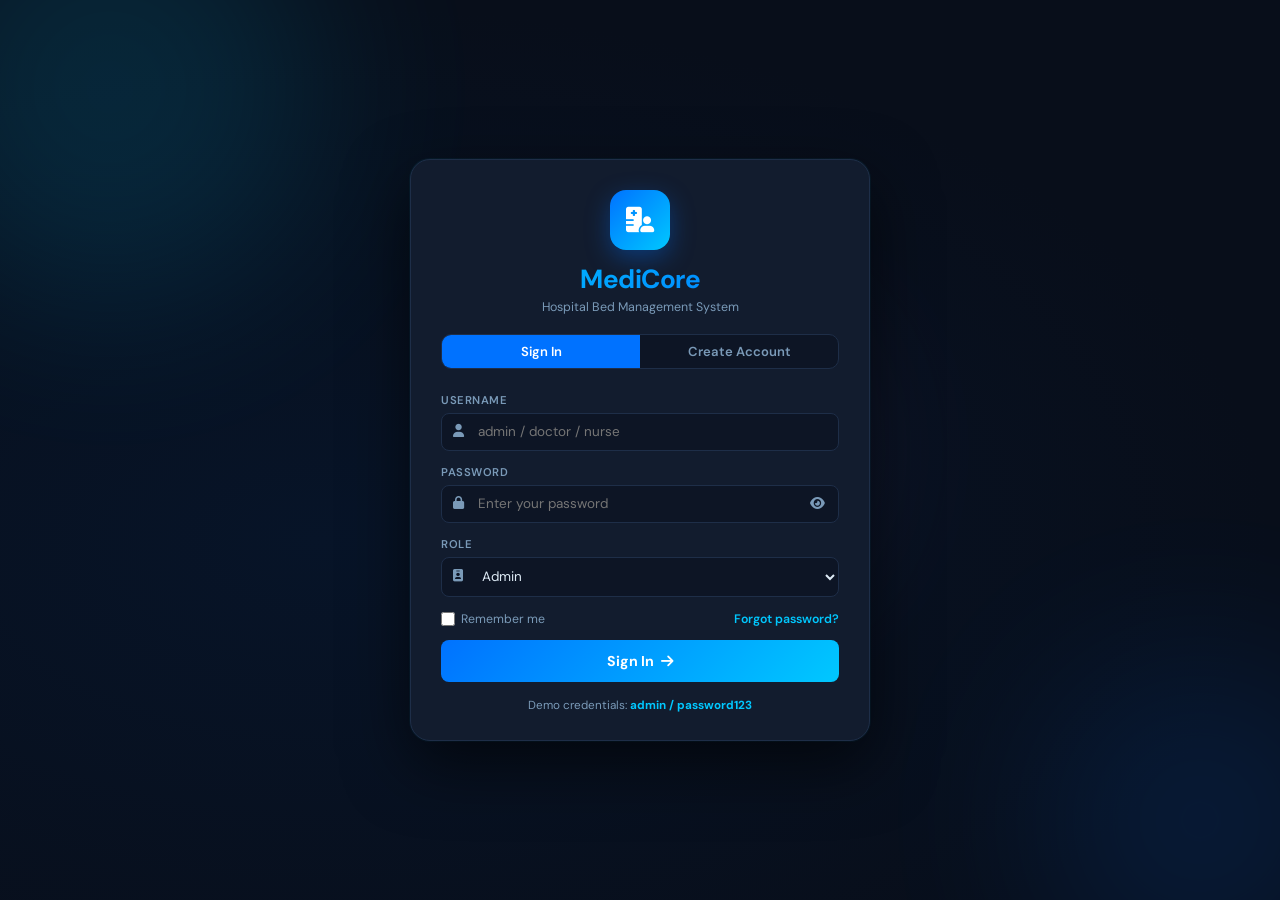
<file: index.html>
<!DOCTYPE html>
<html lang="en">
<head>
  <meta charset="UTF-8"/>
  <meta name="viewport" content="width=device-width, initial-scale=1.0"/>
  <title>MediCore – Hospital Bed Management</title>
  <link rel="stylesheet" href="./style.css"/>
  <link href="https://fonts.googleapis.com/css2?family=DM+Sans:wght@300;400;500;600;700&family=Space+Mono:wght@400;700&display=swap" rel="stylesheet"/>
  <link rel="stylesheet" href="https://cdnjs.cloudflare.com/ajax/libs/font-awesome/6.5.0/css/all.min.css"/>
</head>
<body>

<!-- ============================================================
     AUTH PAGE  (Login / Register / Forgot Password)
     ============================================================ -->
<div id="authPage" class="auth-page">
  <div class="auth-bg">
    <div class="orb orb1"></div>
    <div class="orb orb2"></div>
    <div class="orb orb3"></div>
  </div>

  <div class="auth-card">

    <!-- Brand header (always visible) -->
    <div class="brand">
      <div class="brand-icon" id="brandIcon"><i class="fas fa-hospital-user"></i></div>
      <h1 id="brandTitle">MediCore</h1>
      <p id="brandSub">Hospital Bed Management System</p>
    </div>

    <!-- Tab pills -->
    <div class="auth-tabs" id="authTabs">
      <button class="auth-tab active" id="tabLogin" onclick="showView('login')">Sign In</button>
      <button class="auth-tab" id="tabRegister" onclick="showView('register')">Create Account</button>
    </div>

    <!-- ── VIEW: LOGIN ── -->
    <div id="viewLogin" class="auth-view">
      <form id="loginForm" onsubmit="doLogin(event)">
        <div class="field">
          <label>Username</label>
          <div class="input-wrap">
            <i class="fas fa-user"></i>
            <input type="text" id="lUser" placeholder="admin / doctor / nurse" autocomplete="off"/>
          </div>
        </div>
        <div class="field">
          <label>Password</label>
          <div class="input-wrap">
            <i class="fas fa-lock"></i>
            <input type="password" id="lPass" placeholder="Enter your password"/>
            <button type="button" class="eye-btn" onclick="toggleEye('lPass',this)"><i class="fas fa-eye"></i></button>
          </div>
        </div>
        <div class="field">
          <label>Role</label>
          <div class="input-wrap">
            <i class="fas fa-id-badge"></i>
            <select id="lRole">
              <option value="admin">Admin</option>
              <option value="doctor">Doctor</option>
              <option value="nurse">Nurse</option>
            </select>
          </div>
        </div>
        <div class="row-between">
          <label class="check-label"><input type="checkbox" id="remember"/> Remember me</label>
          <button type="button" class="text-link" onclick="showView('forgot')">Forgot password?</button>
        </div>
        <div id="loginMsg" class="msg hidden"></div>
        <button type="submit" class="btn-auth">Sign In <i class="fas fa-arrow-right"></i></button>
      </form>
      <p class="hint">Demo credentials: <strong>admin / password123</strong></p>
    </div>

    <!-- ── VIEW: REGISTER ── -->
    <div id="viewRegister" class="auth-view hidden">
      <form id="registerForm" onsubmit="doRegister(event)">
        <div class="field-row">
          <div class="field">
            <label>Full Name</label>
            <div class="input-wrap">
              <i class="fas fa-id-card"></i>
              <input type="text" id="rName" placeholder="Your full name"/>
            </div>
          </div>
          <div class="field">
            <label>Email</label>
            <div class="input-wrap">
              <i class="fas fa-envelope"></i>
              <input type="email" id="rEmail" placeholder="your@email.com"/>
            </div>
          </div>
        </div>
        <div class="field-row">
          <div class="field">
            <label>Username</label>
            <div class="input-wrap">
              <i class="fas fa-user"></i>
              <input type="text" id="rUser" placeholder="Choose username" autocomplete="off"/>
            </div>
          </div>
          <div class="field">
            <label>Role</label>
            <div class="input-wrap">
              <i class="fas fa-id-badge"></i>
              <select id="rRole">
                <option value="doctor">Doctor</option>
                <option value="nurse">Nurse</option>
                <option value="admin">Admin</option>
              </select>
            </div>
          </div>
        </div>
        <div class="field">
          <label>Department</label>
          <div class="input-wrap">
            <i class="fas fa-hospital"></i>
            <input type="text" id="rDept" placeholder="e.g. ICU, General, Pediatric"/>
          </div>
        </div>
        <div class="field">
          <label>Password</label>
          <div class="input-wrap">
            <i class="fas fa-lock"></i>
            <input type="password" id="rPass" placeholder="Min 8 characters" oninput="strengthCheck(this.value)"/>
            <button type="button" class="eye-btn" onclick="toggleEye('rPass',this)"><i class="fas fa-eye"></i></button>
          </div>
          <div class="strength-row">
            <div class="strength-track"><div id="strengthBar"></div></div>
            <span id="strengthTxt">—</span>
          </div>
        </div>
        <div class="field">
          <label>Confirm Password</label>
          <div class="input-wrap">
            <i class="fas fa-lock"></i>
            <input type="password" id="rConfirm" placeholder="Re-enter password"/>
            <button type="button" class="eye-btn" onclick="toggleEye('rConfirm',this)"><i class="fas fa-eye"></i></button>
          </div>
        </div>
        <div id="registerMsg" class="msg hidden"></div>
        <button type="submit" class="btn-auth btn-purple">Create Account <i class="fas fa-user-plus"></i></button>
      </form>
    </div>

    <!-- ── VIEW: FORGOT PASSWORD ── -->
    <div id="viewForgot" class="auth-view hidden">

      <!-- Step 1 -->
      <div id="fStep1">
        <form id="forgotForm" onsubmit="doForgot(event)">
          <p class="step-info"><i class="fas fa-info-circle"></i> Enter your registered email. We'll show you a reset code (demo).</p>
          <div class="field">
            <label>Email Address</label>
            <div class="input-wrap">
              <i class="fas fa-envelope"></i>
              <input type="email" id="fEmail" placeholder="your@email.com"/>
            </div>
          </div>
          <div class="field">
            <label>Role</label>
            <div class="input-wrap">
              <i class="fas fa-id-badge"></i>
              <select id="fRole">
                <option value="admin">Admin</option>
                <option value="doctor">Doctor</option>
                <option value="nurse">Nurse</option>
              </select>
            </div>
          </div>
          <div id="forgotMsg" class="msg hidden"></div>
          <button type="submit" class="btn-auth btn-sky">Send Reset Code <i class="fas fa-paper-plane"></i></button>
        </form>
      </div>

      <!-- Step 2 (hidden until code is sent) -->
      <div id="fStep2" class="hidden">
        <div class="otp-notice" id="otpNotice"></div>
        <form id="resetForm" onsubmit="doReset(event)">
          <div class="field">
            <label>Enter 6-Digit OTP</label>
            <div class="otp-row" id="otpRow">
              <input class="otp-box" maxlength="1" inputmode="numeric"/>
              <input class="otp-box" maxlength="1" inputmode="numeric"/>
              <input class="otp-box" maxlength="1" inputmode="numeric"/>
              <input class="otp-box" maxlength="1" inputmode="numeric"/>
              <input class="otp-box" maxlength="1" inputmode="numeric"/>
              <input class="otp-box" maxlength="1" inputmode="numeric"/>
            </div>
          </div>
          <div class="field">
            <label>New Password</label>
            <div class="input-wrap">
              <i class="fas fa-lock"></i>
              <input type="password" id="nPass" placeholder="Min 8 characters"/>
              <button type="button" class="eye-btn" onclick="toggleEye('nPass',this)"><i class="fas fa-eye"></i></button>
            </div>
          </div>
          <div class="field">
            <label>Confirm New Password</label>
            <div class="input-wrap">
              <i class="fas fa-lock"></i>
              <input type="password" id="nConfirm" placeholder="Re-enter password"/>
              <button type="button" class="eye-btn" onclick="toggleEye('nConfirm',this)"><i class="fas fa-eye"></i></button>
            </div>
          </div>
          <div id="resetMsg" class="msg hidden"></div>
          <button type="submit" class="btn-auth btn-sky">Reset Password <i class="fas fa-check"></i></button>
        </form>
      </div>

      <button class="back-link" onclick="showView('login')"><i class="fas fa-arrow-left"></i> Back to Sign In</button>
    </div>

  </div><!-- end auth-card -->
</div><!-- end authPage -->


<!-- ============================================================
     DASHBOARD
     ============================================================ -->
<div id="dashboard" class="dashboard hidden">

  <!-- SIDEBAR -->
  <aside id="sidebar" class="sidebar">
    <div class="sb-brand">
      <div class="sb-logo"><i class="fas fa-hospital-user"></i></div>
      <span>MediCore</span>
    </div>
    <nav class="sb-nav">
      <a class="nav-item active" data-mod="bedMap"      href="#"><i class="fas fa-bed"></i><span>Bed Map</span></a>
      <a class="nav-item"        data-mod="wardFilter"  href="#"><i class="fas fa-layer-group"></i><span>Ward Filter</span></a>
      <a class="nav-item"        data-mod="admitDis"    href="#"><i class="fas fa-file-medical"></i><span>Admit / Discharge</span></a>
      <a class="nav-item"        data-mod="transfer"    href="#"><i class="fas fa-exchange-alt"></i><span>Transfer Flow</span></a>
      <a class="nav-item"        data-mod="maintenance" href="#"><i class="fas fa-tools"></i><span>Maintenance</span></a>
      <a class="nav-item"        data-mod="capacity"    href="#"><i class="fas fa-chart-bar"></i><span>Capacity Chart</span></a>
      <a class="nav-item"        data-mod="alerts"      href="#"><i class="fas fa-bell"></i><span>Alerts</span><span id="alertBadge" class="badge">3</span></a>
      <a class="nav-item"        data-mod="history"     href="#"><i class="fas fa-history"></i><span>History</span></a>
      <a class="nav-item"        data-mod="export"      href="#"><i class="fas fa-download"></i><span>Export</span></a>
      <a class="nav-item"        data-mod="admin"       href="#"><i class="fas fa-cogs"></i><span>Admin Panel</span></a>
    </nav>
    <div class="sb-footer">
      <div class="sb-user">
        <div class="sb-avatar" id="sbAvatar">A</div>
        <div>
          <p id="sbName">Admin User</p>
          <small id="sbRole">Administrator</small>
        </div>
      </div>
      <button class="logout-btn" onclick="doLogout()"><i class="fas fa-sign-out-alt"></i></button>
    </div>
  </aside>

  <!-- MAIN -->
  <main class="main">
    <!-- Topbar -->
    <header class="topbar">
      <div class="tb-left">
        <button class="ham-btn" onclick="toggleSidebar()"><i class="fas fa-bars"></i></button>
        <span class="tb-title" id="tbTitle">Bed Map</span>
      </div>
      <div class="tb-right">
        <div class="live-pill"><span class="dot-pulse"></span>LIVE</div>
        <div class="clock" id="clock"></div>
        <div class="bell-wrap" onclick="openMod('alerts')">
          <i class="fas fa-bell"></i><span class="bell-dot"></span>
        </div>
      </div>
    </header>

    <!-- Stat Strip -->
    <section class="stats">
      <div class="stat-card c-blue">
        <div class="sc-icon"><i class="fas fa-bed"></i></div>
        <div><div class="sc-val" id="sTot">120</div><div class="sc-lbl">Total Beds</div></div>
      </div>
      <div class="stat-card c-green">
        <div class="sc-icon"><i class="fas fa-check-circle"></i></div>
        <div><div class="sc-val" id="sAvail">38</div><div class="sc-lbl">Available</div></div>
      </div>
      <div class="stat-card c-orange">
        <div class="sc-icon"><i class="fas fa-user-injured"></i></div>
        <div><div class="sc-val" id="sOcc">72</div><div class="sc-lbl">Occupied</div></div>
      </div>
      <div class="stat-card c-red">
        <div class="sc-icon"><i class="fas fa-wrench"></i></div>
        <div><div class="sc-val" id="sMaint">10</div><div class="sc-lbl">Maintenance</div></div>
      </div>
      <div class="stat-card c-purple">
        <div class="sc-icon"><i class="fas fa-percent"></i></div>
        <div><div class="sc-val" id="sRate">60%</div><div class="sc-lbl">Occupancy</div></div>
      </div>
    </section>

    <!-- Module Container -->
    <div class="mod-area">

      <!-- MODULE 1: BED MAP -->
      <section id="mod-bedMap" class="mod active">
        <div class="mod-head">
          <h2><i class="fas fa-bed"></i> Bed Map</h2>
          <select id="bmWard" onchange="renderBedMap()">
            <option value="all">All Wards</option>
            <option>ICU</option><option>General</option>
            <option>Pediatric</option><option>Maternity</option><option>Emergency</option>
          </select>
        </div>
        <div class="bed-legend">
          <span class="ld avail"></span>Available
          <span class="ld occ"></span>Occupied
          <span class="ld maint"></span>Maintenance
          <span class="ld reserved"></span>Reserved
        </div>
        <div id="bedGrid" class="bed-grid"></div>
        <div id="bedTip" class="bed-tip hidden"></div>
      </section>

      <!-- MODULE 2: WARD FILTER -->
      <section id="mod-wardFilter" class="mod hidden">
        <div class="mod-head"><h2><i class="fas fa-layer-group"></i> Ward Filter</h2></div>
        <div id="wardCards" class="ward-cards"></div>
        <div id="wardDetail" class="ward-detail"></div>
      </section>

      <!-- MODULE 3: ADMIT / DISCHARGE -->
      <section id="mod-admitDis" class="mod hidden">
        <div class="mod-head"><h2><i class="fas fa-file-medical"></i> Admit / Discharge</h2></div>
        <div class="form-tabs">
          <button class="ftab active" onclick="switchTab('admit',this)">Admit Patient</button>
          <button class="ftab" onclick="switchTab('discharge',this)">Discharge Patient</button>
        </div>
        <!-- Admit -->
        <div id="admitForm" class="pform">
          <div class="frow">
            <div class="fg"><label>Patient Name</label><input type="text" id="aName" placeholder="Full name"/></div>
            <div class="fg"><label>Age</label><input type="number" id="aAge" placeholder="Age" min="0"/></div>
          </div>
          <div class="frow">
            <div class="fg"><label>Gender</label><select id="aGender"><option>Male</option><option>Female</option><option>Other</option></select></div>
            <div class="fg"><label>Ward</label><select id="aWard" onchange="fillAdmitBeds()"><option>ICU</option><option>General</option><option>Pediatric</option><option>Maternity</option><option>Emergency</option></select></div>
          </div>
          <div class="frow">
            <div class="fg"><label>Bed</label><select id="aBed"></select></div>
            <div class="fg"><label>Attending Doctor</label><input type="text" id="aDoc" placeholder="Doctor name"/></div>
          </div>
          <div class="frow">
            <div class="fg full"><label>Diagnosis</label><input type="text" id="aDiag" placeholder="Primary diagnosis"/></div>
          </div>
          <div class="frow">
            <div class="fg"><label>Admit Date</label><input type="date" id="aDate"/></div>
            <div class="fg"><label>Contact</label><input type="text" id="aContact" placeholder="+91 XXXXX XXXXX"/></div>
          </div>
          <button class="btn-p" onclick="admitPatient()"><i class="fas fa-user-plus"></i> Admit Patient</button>
        </div>
        <!-- Discharge -->
        <div id="dischargeForm" class="pform hidden">
          <div class="frow">
            <div class="fg full"><label>Search Patient</label><input type="text" id="disSearch" placeholder="Name or Patient ID…" oninput="renderDischargeList()"/></div>
          </div>
          <div id="disList" class="dis-list"></div>
        </div>
      </section>

      <!-- MODULE 4: TRANSFER -->
      <section id="mod-transfer" class="mod hidden">
        <div class="mod-head"><h2><i class="fas fa-exchange-alt"></i> Transfer Flow</h2></div>
        <div class="pform">
          <div class="frow">
            <div class="fg"><label>Patient</label><select id="trPat" onchange="fillTransferFrom()"><option value="">Select patient</option></select></div>
            <div class="fg"><label>Current Location</label><input type="text" id="trFrom" readonly placeholder="Auto-filled"/></div>
          </div>
          <div class="frow">
            <div class="fg"><label>Target Ward</label><select id="trWard" onchange="fillTransferBeds()"><option value="">Select ward</option><option>ICU</option><option>General</option><option>Pediatric</option><option>Maternity</option><option>Emergency</option></select></div>
            <div class="fg"><label>Target Bed</label><select id="trBed"></select></div>
          </div>
          <div class="frow">
            <div class="fg full"><label>Reason</label><input type="text" id="trReason" placeholder="Reason for transfer"/></div>
          </div>
          <button class="btn-p" onclick="doTransfer()"><i class="fas fa-exchange-alt"></i> Execute Transfer</button>
        </div>
        <h3 class="sub-h">Recent Transfers</h3>
        <table class="dtable" id="trTable">
          <thead><tr><th>Patient</th><th>From</th><th>To</th><th>Reason</th><th>Time</th></tr></thead>
          <tbody id="trBody"></tbody>
        </table>
      </section>

      <!-- MODULE 5: MAINTENANCE -->
      <section id="mod-maintenance" class="mod hidden">
        <div class="mod-head">
          <h2><i class="fas fa-tools"></i> Maintenance</h2>
          <button class="btn-p btn-sm" onclick="openMaintModal()"><i class="fas fa-plus"></i> Flag Bed</button>
        </div>
        <div class="maint-stats">
          <div class="ms-card"><span id="mOpen">0</span><small>Open</small></div>
          <div class="ms-card"><span id="mInProg">0</span><small>In Progress</small></div>
          <div class="ms-card"><span id="mDone">0</span><small>Resolved</small></div>
        </div>
        <table class="dtable">
          <thead><tr><th>Bed</th><th>Ward</th><th>Issue</th><th>Priority</th><th>Status</th><th>Date</th><th>Actions</th></tr></thead>
          <tbody id="maintBody"></tbody>
        </table>
      </section>

      <!-- MODULE 6: CAPACITY -->
      <section id="mod-capacity" class="mod hidden">
        <div class="mod-head"><h2><i class="fas fa-chart-bar"></i> Capacity Chart</h2></div>
        <div class="chart-grid">
          <div class="chart-card">
            <h3>Ward Occupancy</h3>
            <div id="occBars" class="bar-chart"></div>
          </div>
          <div class="chart-card">
            <h3>Bed Status Breakdown</h3>
            <div class="donut-wrap">
              <svg id="donutSvg" viewBox="0 0 200 200" width="180" height="180"></svg>
              <div id="donutLegend" class="donut-legend"></div>
            </div>
          </div>
          <div class="chart-card chart-full">
            <h3>7-Day Admissions Trend</h3>
            <div class="line-wrap"><svg id="lineSvg" viewBox="0 0 700 180" preserveAspectRatio="xMidYMid meet"></svg></div>
          </div>
        </div>
      </section>

      <!-- MODULE 7: ALERTS -->
      <section id="mod-alerts" class="mod hidden">
        <div class="mod-head">
          <h2><i class="fas fa-bell"></i> Alert System</h2>
          <button class="btn-outline btn-sm" onclick="clearAlerts()">Clear All</button>
        </div>
        <div class="alert-filters">
          <button class="af-btn active" onclick="setAlertFilter('all',this)">All</button>
          <button class="af-btn" onclick="setAlertFilter('critical',this)">Critical</button>
          <button class="af-btn" onclick="setAlertFilter('warning',this)">Warning</button>
          <button class="af-btn" onclick="setAlertFilter('info',this)">Info</button>
        </div>
        <div id="alertList" class="alert-list"></div>
      </section>

      <!-- MODULE 8: HISTORY -->
      <section id="mod-history" class="mod hidden">
        <div class="mod-head">
          <h2><i class="fas fa-history"></i> Patient History</h2>
          <input type="text" id="histSearch" placeholder="Search…" oninput="renderHistory()"/>
        </div>
        <table class="dtable">
          <thead><tr><th>ID</th><th>Patient</th><th>Ward</th><th>Bed</th><th>Admit</th><th>Discharge</th><th>Doctor</th><th>Status</th></tr></thead>
          <tbody id="histBody"></tbody>
        </table>
      </section>

      <!-- MODULE 9: EXPORT -->
      <section id="mod-export" class="mod hidden">
        <div class="mod-head"><h2><i class="fas fa-download"></i> Export Data</h2></div>
        <div class="export-grid">
          <div class="exp-card" onclick="doExport('beds')"><i class="fas fa-file-csv"></i><h3>Bed Status CSV</h3><p>Current bed availability & status</p></div>
          <div class="exp-card" onclick="doExport('patients')"><i class="fas fa-file-csv"></i><h3>Patient List CSV</h3><p>All current & past patient records</p></div>
          <div class="exp-card" onclick="doExport('history')"><i class="fas fa-file-alt"></i><h3>History Report CSV</h3><p>Discharge & transfer history log</p></div>
          <div class="exp-card" onclick="doExport('alerts')"><i class="fas fa-file-alt"></i><h3>Alerts Log CSV</h3><p>All system alerts & maintenance flags</p></div>
        </div>
        <div class="exp-preview">
          <h3>Preview</h3>
          <pre id="expContent">Select an export option above…</pre>
        </div>
      </section>

      <!-- MODULE 10: ADMIN -->
      <section id="mod-admin" class="mod hidden">
        <div class="mod-head"><h2><i class="fas fa-cogs"></i> Admin Panel</h2></div>
        <div class="admin-grid">
          <div class="admin-card">
            <h3><i class="fas fa-users"></i> User Management</h3>
            <table class="dtable"><thead><tr><th>Name</th><th>Role</th><th>Status</th><th>Actions</th></tr></thead><tbody id="userBody"></tbody></table>
            <button class="btn-p btn-sm mt" onclick="addUserDemo()"><i class="fas fa-plus"></i> Add User</button>
          </div>
          <div class="admin-card">
            <h3><i class="fas fa-hospital"></i> Ward Configuration</h3>
            <table class="dtable"><thead><tr><th>Ward</th><th>Capacity</th><th>Type</th><th>Head</th></tr></thead><tbody id="wardBody"></tbody></table>
          </div>
          <div class="admin-card admin-full">
            <h3><i class="fas fa-sliders-h"></i> System Settings</h3>
            <div class="settings">
              <div class="srow"><label>Critical Threshold (%)</label><input type="range" min="50" max="100" value="85" id="critThr" oninput="document.getElementById('critThrVal').textContent=this.value+'%'"/><span id="critThrVal">85%</span></div>
              <div class="srow"><label>Auto-Alert on Maintenance</label><input type="checkbox" checked/></div>
              <div class="srow"><label>Refresh Interval (sec)</label><input type="number" value="30" min="5"/></div>
              <div class="srow"><label>Hospital Name</label><input type="text" value="MediCore City Hospital"/></div>
            </div>
            <button class="btn-p mt" onclick="showToast('Settings saved successfully.')"><i class="fas fa-save"></i> Save Settings</button>
          </div>
        </div>
      </section>

    </div><!-- mod-area -->
  </main>
</div><!-- dashboard -->


<!-- MODAL: Maintenance -->
<div id="maintModal" class="modal-overlay hidden">
  <div class="modal">
    <div class="modal-head">
      <h3>Flag Bed for Maintenance</h3>
      <button onclick="closeMaintModal()"><i class="fas fa-times"></i></button>
    </div>
    <div class="modal-body">
      <div class="fg"><label>Ward</label><select id="mWard" onchange="fillMaintBeds()"><option>ICU</option><option>General</option><option>Pediatric</option><option>Maternity</option><option>Emergency</option></select></div>
      <div class="fg"><label>Bed</label><select id="mBed"></select></div>
      <div class="fg"><label>Issue</label><input type="text" id="mIssue" placeholder="Describe the issue…"/></div>
      <div class="fg"><label>Priority</label><select id="mPri"><option>High</option><option>Medium</option><option>Low</option></select></div>
    </div>
    <div class="modal-foot">
      <button class="btn-outline" onclick="closeMaintModal()">Cancel</button>
      <button class="btn-p" onclick="submitMaint()">Flag Bed</button>
    </div>
  </div>
</div>

<!-- TOAST -->
<div id="toast" class="toast hidden"><i class="fas fa-check-circle"></i><span id="toastTxt"></span></div>

<script src="./app.js"></script>
</body>
</html>
</file>
<file: style.css>
/* ============================================================
   MEDICORE – style.css
   ============================================================ */

:root {
  --bg:       #080e1a;
  --bg2:      #0d1525;
  --bg3:      #111d30;
  --card:     #121c2e;
  --card2:    #172035;
  --border:   #1e2e48;
  --blue:     #00c8ff;
  --blue2:    #0072ff;
  --green:    #00e676;
  --orange:   #ffab40;
  --red:      #ff5252;
  --purple:   #b388ff;
  --sky:      #0ea5e9;
  --muted:    #7a9ab8;
  --text:     #ddeaf5;
  --text2:    #b8cfe0;
  --sbw:      244px;
  --tbh:      60px;
  --r:        12px;
  --r2:       8px;
  --sh:       0 4px 24px rgba(0,0,0,.45);
  --tr:       .22s ease;
}

*,*::before,*::after { box-sizing:border-box; margin:0; padding:0; }
html { font-size:15px; }
body { font-family:'DM Sans',sans-serif; background:var(--bg); color:var(--text); min-height:100vh; overflow-x:hidden; }
.hidden { display:none !important; }

::-webkit-scrollbar { width:5px; height:5px; }
::-webkit-scrollbar-track { background:var(--bg2); }
::-webkit-scrollbar-thumb { background:var(--border); border-radius:3px; }

/* ============================================================
   AUTH PAGE
   ============================================================ */
.auth-page {
  min-height:100vh;
  display:flex; align-items:center; justify-content:center;
  position:relative; overflow:hidden;
  background: radial-gradient(ellipse at 25% 60%, #071428 0%, var(--bg) 70%);
}

.auth-bg { position:absolute; inset:0; pointer-events:none; }

.orb {
  position:absolute; border-radius:50%;
  filter:blur(90px); opacity:.13;
  animation:floatOrb 9s ease-in-out infinite;
}
.orb1 { width:420px; height:420px; background:var(--blue);   top:-120px; left:-100px; animation-delay:0s; }
.orb2 { width:320px; height:320px; background:var(--blue2);  bottom:-80px; right:-80px; animation-delay:3s; }
.orb3 { width:260px; height:260px; background:var(--purple); top:50%; left:55%; transform:translate(-50%,-50%); animation-delay:5s; }

@keyframes floatOrb {
  0%,100% { transform:scale(1) translateY(0); }
  50%      { transform:scale(1.08) translateY(-18px); }
}

/* Card */
.auth-card {
  background:var(--card);
  border:1px solid var(--border);
  border-radius:20px;
  width:100%; max-width:460px;
  position:relative; z-index:1;
  box-shadow: 0 24px 64px rgba(0,0,0,.6), 0 0 0 1px rgba(0,200,255,.06);
  animation:cardUp .45s ease;
  overflow:hidden;
}
@keyframes cardUp {
  from { opacity:0; transform:translateY(28px); }
  to   { opacity:1; transform:translateY(0); }
}

/* Brand */
.brand {
  text-align:center;
  padding:2rem 2rem 0;
}
.brand-icon {
  width:60px; height:60px; border-radius:16px;
  background:linear-gradient(135deg,var(--blue2),var(--blue));
  display:flex; align-items:center; justify-content:center;
  font-size:1.7rem; color:#fff;
  margin:0 auto .8rem;
  box-shadow:0 8px 24px rgba(0,114,255,.35);
  transition:background var(--tr);
}
.brand h1 {
  font-size:1.75rem; font-weight:700; letter-spacing:-.5px;
  background:linear-gradient(135deg,var(--blue),var(--blue2));
  -webkit-background-clip:text; -webkit-text-fill-color:transparent;
  background-clip:text;
}
.brand p { color:var(--muted); font-size:.83rem; margin-top:.2rem; }

/* Tabs */
.auth-tabs {
  display:flex; margin:1.25rem 2rem .2rem;
  background:var(--bg2);
  border:1px solid var(--border);
  border-radius:10px; overflow:hidden;
}
.auth-tab {
  flex:1; padding:.55rem; border:none; background:none;
  color:var(--muted); font-family:'DM Sans',sans-serif;
  font-size:.87rem; font-weight:600; cursor:pointer;
  transition:all var(--tr);
}
.auth-tab.active { background:var(--blue2); color:#fff; }

/* View */
.auth-view { padding:1.4rem 2rem 1.8rem; animation:viewIn .3s ease; }
@keyframes viewIn {
  from { opacity:0; transform:translateY(10px); }
  to   { opacity:1; transform:translateY(0); }
}

/* Field */
.field { display:flex; flex-direction:column; gap:.35rem; margin-bottom:.95rem; }
.field label { font-size:.75rem; color:var(--muted); text-transform:uppercase; letter-spacing:.5px; font-weight:600; }

.field-row { display:flex; gap:.75rem; }
.field-row .field { flex:1; }

.input-wrap {
  position:relative;
  display:flex; align-items:center;
}
.input-wrap > i:first-child {
  position:absolute; left:12px; color:var(--muted); font-size:.85rem; pointer-events:none;
}
.input-wrap input,
.input-wrap select {
  width:100%;
  background:var(--bg2);
  border:1px solid var(--border);
  color:var(--text);
  border-radius:var(--r2);
  padding:.65rem 2.5rem .65rem 2.4rem;
  font-family:'DM Sans',sans-serif;
  font-size:.9rem; outline:none;
  transition:border var(--tr), box-shadow var(--tr);
}
.input-wrap input:focus,
.input-wrap select:focus {
  border-color:var(--blue);
  box-shadow:0 0 0 3px rgba(0,200,255,.1);
}
.input-wrap select { padding-right:1rem; }

.eye-btn {
  position:absolute; right:10px;
  background:none; border:none; color:var(--muted);
  cursor:pointer; font-size:.88rem; padding:4px;
}
.eye-btn:hover { color:var(--text); }

/* Auth utils */
.row-between { display:flex; align-items:center; justify-content:space-between; margin-bottom:.85rem; }
.check-label { display:flex; align-items:center; gap:.4rem; font-size:.82rem; color:var(--muted); cursor:pointer; }
.check-label input { accent-color:var(--blue); width:14px; height:14px; }

.text-link { background:none; border:none; color:var(--blue); font-family:'DM Sans',sans-serif; font-size:.82rem; font-weight:600; cursor:pointer; padding:0; }
.text-link:hover { opacity:.75; }

.back-link { background:none; border:none; color:var(--muted); font-family:'DM Sans',sans-serif; font-size:.82rem; cursor:pointer; display:flex; align-items:center; gap:.4rem; margin-top:1rem; padding:0; }
.back-link:hover { color:var(--blue); }

.msg { border-radius:8px; padding:.5rem .8rem; font-size:.82rem; display:flex; align-items:center; gap:.45rem; margin-bottom:.75rem; }
.msg.error   { background:rgba(255,82,82,.1);  border:1px solid rgba(255,82,82,.3);  color:var(--red);    }
.msg.success { background:rgba(0,230,118,.1);  border:1px solid rgba(0,230,118,.3);  color:var(--green);  }
.msg.info    { background:rgba(0,200,255,.1);  border:1px solid rgba(0,200,255,.3);  color:var(--blue);   }

.btn-auth {
  width:100%; padding:.8rem; border:none; border-radius:var(--r2);
  background:linear-gradient(135deg,var(--blue2),var(--blue));
  color:#fff; font-family:'DM Sans',sans-serif; font-size:.95rem; font-weight:700;
  cursor:pointer; display:flex; align-items:center; justify-content:center; gap:.5rem;
  transition:opacity var(--tr), transform var(--tr);
}
.btn-auth:hover { opacity:.88; transform:translateY(-1px); }
.btn-purple { background:linear-gradient(135deg,#7c3aed,#a855f7) !important; }
.btn-sky    { background:linear-gradient(135deg,#0369a1,var(--sky)) !important; }

.hint { text-align:center; color:var(--muted); font-size:.78rem; margin-top:1rem; }
.hint strong { color:var(--blue); }

/* Password strength */
.strength-row { display:flex; align-items:center; gap:.75rem; margin-top:.3rem; }
.strength-track { flex:1; height:5px; background:var(--bg3); border-radius:3px; overflow:hidden; }
#strengthBar { height:100%; width:0; border-radius:3px; transition:width .4s, background .4s; }
#strengthTxt { font-size:.72rem; color:var(--muted); min-width:48px; }

/* OTP */
.otp-notice {
  background:rgba(0,230,118,.08); border:1px solid rgba(0,230,118,.25);
  border-radius:8px; padding:.55rem .8rem; font-size:.8rem; color:var(--green);
  margin-bottom:1rem; display:flex; align-items:center; gap:.5rem;
}
.otp-row { display:flex; gap:.45rem; }
.otp-box {
  width:42px; height:50px; text-align:center;
  font-size:1.25rem; font-weight:700; font-family:'Space Mono',monospace;
  background:var(--bg2); border:1.5px solid var(--border);
  color:var(--text); border-radius:10px; outline:none;
  transition:border-color var(--tr), box-shadow var(--tr);
}
.otp-box:focus { border-color:var(--blue); box-shadow:0 0 0 3px rgba(0,200,255,.12); }

.step-info {
  background:rgba(0,200,255,.07); border:1px solid rgba(0,200,255,.2);
  border-radius:8px; padding:.55rem .8rem; font-size:.8rem; color:var(--blue);
  margin-bottom:1rem; display:flex; align-items:center; gap:.5rem;
}

/* ============================================================
   DASHBOARD LAYOUT
   ============================================================ */
.dashboard { display:flex; min-height:100vh; }

/* Sidebar */
.sidebar {
  width:var(--sbw); background:var(--card); border-right:1px solid var(--border);
  display:flex; flex-direction:column;
  position:fixed; top:0; left:0; height:100vh; z-index:100;
  transition:transform var(--tr);
}
.sidebar.collapsed { transform:translateX(calc(-1 * var(--sbw))); }

.sb-brand {
  display:flex; align-items:center; gap:.7rem;
  padding:1.2rem 1rem; border-bottom:1px solid var(--border);
}
.sb-logo {
  width:34px; height:34px; border-radius:9px; flex-shrink:0;
  background:linear-gradient(135deg,var(--blue2),var(--blue));
  display:flex; align-items:center; justify-content:center; color:#fff; font-size:.95rem;
}
.sb-brand span { font-size:1.08rem; font-weight:700; background:linear-gradient(135deg,var(--blue),var(--blue2)); -webkit-background-clip:text; -webkit-text-fill-color:transparent; background-clip:text; }

.sb-nav { flex:1; padding:.8rem .65rem; display:flex; flex-direction:column; gap:.2rem; overflow-y:auto; }
.nav-item {
  display:flex; align-items:center; gap:.7rem;
  padding:.65rem .85rem; border-radius:var(--r2);
  color:var(--muted); text-decoration:none;
  font-size:.88rem; font-weight:500; position:relative;
  transition:all var(--tr);
}
.nav-item:hover { background:var(--bg3); color:var(--text); }
.nav-item.active { background:rgba(0,200,255,.1); color:var(--blue); }
.nav-item.active::before { content:''; position:absolute; left:0; top:20%; height:60%; width:3px; background:var(--blue); border-radius:2px; }
.nav-item i { width:17px; text-align:center; font-size:.9rem; }
.badge { background:var(--red); color:#fff; border-radius:10px; padding:1px 6px; font-size:.68rem; font-weight:700; margin-left:auto; }

.sb-footer { padding:.9rem 1rem; border-top:1px solid var(--border); display:flex; align-items:center; gap:.7rem; }
.sb-user { flex:1; display:flex; align-items:center; gap:.65rem; min-width:0; }
.sb-avatar { width:34px; height:34px; border-radius:50%; background:linear-gradient(135deg,var(--blue2),var(--blue)); display:flex; align-items:center; justify-content:center; font-weight:700; color:#fff; font-size:.85rem; flex-shrink:0; }
.sb-user div p { font-size:.82rem; font-weight:600; white-space:nowrap; overflow:hidden; text-overflow:ellipsis; }
.sb-user div small { color:var(--muted); font-size:.72rem; }
.logout-btn { background:none; border:none; color:var(--muted); cursor:pointer; padding:6px; border-radius:6px; font-size:.95rem; transition:color var(--tr); }
.logout-btn:hover { color:var(--red); }

/* Main */
.main { margin-left:var(--sbw); flex:1; display:flex; flex-direction:column; min-height:100vh; transition:margin var(--tr); }
.main.expanded { margin-left:0; }

/* Topbar */
.topbar { height:var(--tbh); background:var(--card); border-bottom:1px solid var(--border); display:flex; align-items:center; justify-content:space-between; padding:0 1.4rem; position:sticky; top:0; z-index:50; }
.tb-left { display:flex; align-items:center; gap:.9rem; }
.ham-btn { background:none; border:none; color:var(--muted); cursor:pointer; font-size:1.05rem; padding:4px; border-radius:6px; transition:color var(--tr); }
.ham-btn:hover { color:var(--text); }
.tb-title { font-size:1.05rem; font-weight:600; }
.tb-right { display:flex; align-items:center; gap:1.1rem; }
.live-pill { display:flex; align-items:center; gap:.38rem; background:rgba(0,230,118,.1); border:1px solid rgba(0,230,118,.28); color:var(--green); border-radius:20px; padding:3px 9px; font-size:.7rem; font-weight:700; letter-spacing:.5px; font-family:'Space Mono',monospace; }
.dot-pulse { width:6px; height:6px; background:var(--green); border-radius:50%; animation:pulse 1.5s infinite; display:inline-block; }
@keyframes pulse { 0%,100%{opacity:1;transform:scale(1)} 50%{opacity:.4;transform:scale(.7)} }
.clock { font-family:'Space Mono',monospace; font-size:.78rem; color:var(--muted); }
.bell-wrap { position:relative; cursor:pointer; color:var(--muted); font-size:1rem; transition:color var(--tr); }
.bell-wrap:hover { color:var(--blue); }
.bell-dot { position:absolute; top:-2px; right:-2px; width:7px; height:7px; background:var(--red); border-radius:50%; border:2px solid var(--card); }

/* Stats */
.stats { display:flex; gap:.9rem; padding:1.2rem 1.4rem; flex-wrap:wrap; }
.stat-card { background:var(--card); border:1px solid var(--border); border-radius:var(--r); padding:.9rem 1.1rem; display:flex; align-items:center; gap:.9rem; flex:1; min-width:150px; transition:transform var(--tr), border-color var(--tr); }
.stat-card:hover { transform:translateY(-2px); }
.c-blue   { border-color:rgba(0,200,255,.25); }
.c-green  { border-color:rgba(0,230,118,.25); }
.c-orange { border-color:rgba(255,171,64,.25); }
.c-red    { border-color:rgba(255,82,82,.25);  }
.c-purple { border-color:rgba(179,136,255,.25);}
.sc-icon { width:42px; height:42px; border-radius:11px; display:flex; align-items:center; justify-content:center; font-size:1.05rem; }
.c-blue   .sc-icon { background:rgba(0,200,255,.1);   color:var(--blue);   }
.c-green  .sc-icon { background:rgba(0,230,118,.1);   color:var(--green);  }
.c-orange .sc-icon { background:rgba(255,171,64,.1);  color:var(--orange); }
.c-red    .sc-icon { background:rgba(255,82,82,.1);   color:var(--red);    }
.c-purple .sc-icon { background:rgba(179,136,255,.1); color:var(--purple); }
.sc-val { font-size:1.45rem; font-weight:700; font-family:'Space Mono',monospace; line-height:1; }
.sc-lbl { font-size:.75rem; color:var(--muted); margin-top:3px; }

/* Module area */
.mod-area { flex:1; padding:0 1.4rem 2rem; }
.mod { animation:modIn .28s ease; }
@keyframes modIn { from{opacity:0;transform:translateY(7px)} to{opacity:1;transform:translateY(0)} }

.mod-head { display:flex; align-items:center; justify-content:space-between; margin-bottom:1.1rem; }
.mod-head h2 { font-size:1.15rem; font-weight:600; display:flex; align-items:center; gap:.55rem; }
.mod-head h2 i { color:var(--blue); }
.mod-head input, .mod-head select { background:var(--card); border:1px solid var(--border); color:var(--text); border-radius:var(--r2); padding:.42rem .75rem; font-family:'DM Sans',sans-serif; font-size:.83rem; outline:none; }

/* Buttons */
.btn-p { background:linear-gradient(135deg,var(--blue2),var(--blue)); color:#fff; border:none; border-radius:var(--r2); padding:.6rem 1.2rem; font-size:.85rem; font-weight:600; cursor:pointer; display:inline-flex; align-items:center; gap:.4rem; transition:opacity var(--tr),transform var(--tr); }
.btn-p:hover { opacity:.87; transform:translateY(-1px); }
.btn-p.btn-sm { padding:.4rem .85rem; font-size:.8rem; }
.btn-outline { background:none; border:1px solid var(--border); color:var(--text); border-radius:var(--r2); padding:.6rem 1.2rem; font-size:.85rem; cursor:pointer; display:inline-flex; align-items:center; gap:.4rem; transition:border-color var(--tr),color var(--tr); }
.btn-outline:hover { border-color:var(--blue); color:var(--blue); }
.btn-outline.btn-sm { padding:.4rem .85rem; font-size:.8rem; }
.icon-btn { background:none; border:none; color:var(--muted); cursor:pointer; padding:5px 7px; border-radius:6px; font-size:.85rem; transition:color var(--tr); }
.icon-btn:hover { color:var(--blue); }
.icon-btn.del:hover { color:var(--red); }

/* Tables */
.dtable { width:100%; border-collapse:collapse; font-size:.83rem; background:var(--card); border:1px solid var(--border); border-radius:var(--r); overflow:hidden; }
.dtable th { text-align:left; padding:.6rem .95rem; background:var(--card2); color:var(--muted); font-size:.72rem; text-transform:uppercase; letter-spacing:.5px; font-weight:600; border-bottom:1px solid var(--border); }
.dtable td { padding:.7rem .95rem; border-bottom:1px solid rgba(30,46,72,.5); color:var(--text2); vertical-align:middle; }
.dtable tr:last-child td { border-bottom:none; }
.dtable tr:hover td { background:rgba(255,255,255,.015); }

/* Status badges */
.badge-s { display:inline-block; padding:2px 8px; border-radius:20px; font-size:.7rem; font-weight:600; }
.bs-avail     { background:rgba(0,230,118,.12);   color:var(--green);  }
.bs-occupied  { background:rgba(255,171,64,.12);  color:var(--orange); }
.bs-maint     { background:rgba(255,82,82,.12);   color:var(--red);    }
.bs-reserved  { background:rgba(179,136,255,.12); color:var(--purple); }
.bs-resolved  { background:rgba(0,200,255,.12);   color:var(--blue);   }
.bs-inprog    { background:rgba(179,136,255,.12); color:var(--purple); }
.bs-admitted  { background:rgba(255,171,64,.12);  color:var(--orange); }
.bs-discharged{ background:rgba(0,230,118,.12);   color:var(--green);  }
.bs-active    { background:rgba(0,230,118,.12);   color:var(--green);  }
.bs-inactive  { background:rgba(255,82,82,.12);   color:var(--red);    }
.bs-high      { background:rgba(255,82,82,.12);   color:var(--red);    }
.bs-medium    { background:rgba(255,171,64,.12);  color:var(--orange); }
.bs-low       { background:rgba(0,200,255,.12);   color:var(--blue);   }

/* ── BED MAP ── */
.bed-legend { display:flex; align-items:center; gap:1.1rem; margin-bottom:.9rem; font-size:.8rem; color:var(--muted); flex-wrap:wrap; }
.ld { display:inline-block; width:11px; height:11px; border-radius:3px; margin-right:3px; }
.ld.avail    { background:var(--green); }
.ld.occ      { background:var(--orange); }
.ld.maint    { background:var(--red); }
.ld.reserved { background:var(--purple); }

.bed-grid { display:grid; grid-template-columns:repeat(auto-fill,minmax(68px,1fr)); gap:.55rem; }
.bed-ward-lbl { grid-column:1/-1; font-size:.75rem; font-weight:700; color:var(--muted); text-transform:uppercase; letter-spacing:1.5px; padding:.45rem 0 .15rem; border-top:1px solid var(--border); margin-top:.2rem; }
.bed-cell { aspect-ratio:1; border-radius:9px; display:flex; flex-direction:column; align-items:center; justify-content:center; cursor:pointer; font-size:.68rem; font-weight:600; font-family:'Space Mono',monospace; border:2px solid transparent; transition:transform var(--tr),box-shadow var(--tr); text-align:center; padding:5px; }
.bed-cell:hover { transform:scale(1.09); box-shadow:var(--sh); z-index:2; }
.bed-cell i { font-size:1rem; margin-bottom:3px; }
.bed-cell.avail    { background:rgba(0,230,118,.08);   border-color:rgba(0,230,118,.3);   color:var(--green); }
.bed-cell.occupied { background:rgba(255,171,64,.08);  border-color:rgba(255,171,64,.3);  color:var(--orange); }
.bed-cell.maint    { background:rgba(255,82,82,.08);   border-color:rgba(255,82,82,.3);   color:var(--red); }
.bed-cell.reserved { background:rgba(179,136,255,.08); border-color:rgba(179,136,255,.3); color:var(--purple); }

.bed-tip { position:fixed; background:var(--card2); border:1px solid var(--border); border-radius:10px; padding:.75rem 1rem; font-size:.8rem; z-index:999; min-width:190px; box-shadow:var(--sh); pointer-events:none; }
.bed-tip strong { display:block; margin-bottom:4px; color:var(--blue); font-size:.85rem; }

/* ── WARD FILTER ── */
.ward-cards { display:grid; grid-template-columns:repeat(auto-fill,minmax(190px,1fr)); gap:.9rem; margin-bottom:1.2rem; }
.ward-card { background:var(--card); border:1px solid var(--border); border-radius:var(--r); padding:1.1rem; cursor:pointer; transition:all var(--tr); }
.ward-card:hover,.ward-card.sel { border-color:var(--blue); background:rgba(0,200,255,.05); }
.wc-name { font-weight:700; margin-bottom:.5rem; }
.wc-track { height:5px; background:var(--bg2); border-radius:3px; overflow:hidden; margin:.4rem 0; }
.wc-fill { height:100%; border-radius:3px; transition:width .5s; }
.wc-stats { display:flex; gap:.9rem; font-size:.76rem; color:var(--muted); }
.wc-stats span b { color:var(--text); }
.ward-detail { background:var(--card); border:1px solid var(--border); border-radius:var(--r); padding:1.1rem; }

/* ── ADMIT / DISCHARGE ── */
.form-tabs { display:flex; margin-bottom:1.2rem; border:1px solid var(--border); border-radius:var(--r2); overflow:hidden; width:fit-content; }
.ftab { background:none; border:none; padding:.55rem 1.15rem; color:var(--muted); cursor:pointer; font-family:'DM Sans',sans-serif; font-size:.85rem; font-weight:500; transition:all var(--tr); }
.ftab.active { background:var(--blue2); color:#fff; }

.pform { background:var(--card); border:1px solid var(--border); border-radius:var(--r); padding:1.35rem; max-width:780px; }
.frow { display:flex; gap:.9rem; margin-bottom:.9rem; flex-wrap:wrap; }
.fg { flex:1; display:flex; flex-direction:column; gap:.3rem; min-width:170px; }
.fg.full { flex-basis:100%; }
.fg label { font-size:.75rem; color:var(--muted); font-weight:500; }
.fg input,.fg select { background:var(--bg2); border:1px solid var(--border); color:var(--text); border-radius:var(--r2); padding:.58rem .8rem; font-family:'DM Sans',sans-serif; font-size:.87rem; outline:none; transition:border-color var(--tr); }
.fg input:focus,.fg select:focus { border-color:var(--blue); }

.dis-list { display:flex; flex-direction:column; gap:.7rem; margin-top:.9rem; }
.dis-item { background:var(--bg2); border:1px solid var(--border); border-radius:10px; padding:.9rem; display:flex; align-items:center; justify-content:space-between; gap:.9rem; }
.dis-item-info { flex:1; }
.dis-item-info strong { display:block; font-size:.88rem; }
.dis-item-info small { color:var(--muted); font-size:.76rem; }

/* ── TRANSFER ── */
.sub-h { font-size:.88rem; color:var(--muted); font-weight:600; margin:.4rem 0 .7rem; text-transform:uppercase; letter-spacing:.5px; }

/* ── MAINTENANCE ── */
.maint-stats { display:flex; gap:.9rem; margin-bottom:1.1rem; }
.ms-card { background:var(--card); border:1px solid var(--border); border-radius:10px; padding:.7rem 1.15rem; text-align:center; }
.ms-card span { font-size:1.45rem; font-weight:700; font-family:'Space Mono',monospace; display:block; }
.ms-card small { color:var(--muted); font-size:.75rem; }

/* ── CHARTS ── */
.chart-grid { display:grid; grid-template-columns:1fr 1fr; gap:1.1rem; }
.chart-card { background:var(--card); border:1px solid var(--border); border-radius:var(--r); padding:1.15rem; }
.chart-card.chart-full { grid-column:1/-1; }
.chart-card h3 { font-size:.8rem; color:var(--muted); font-weight:600; text-transform:uppercase; letter-spacing:.5px; margin-bottom:.9rem; }

.bar-chart { display:flex; flex-direction:column; gap:.7rem; }
.bar-row { display:flex; align-items:center; gap:.7rem; }
.bar-lbl { width:85px; font-size:.78rem; color:var(--muted); text-align:right; flex-shrink:0; }
.bar-track { flex:1; height:11px; background:var(--bg2); border-radius:6px; overflow:hidden; }
.bar-fill { height:100%; border-radius:6px; transition:width .8s ease; }
.bar-pct { width:38px; font-size:.77rem; font-family:'Space Mono',monospace; color:var(--text2); }

.donut-wrap { display:flex; align-items:center; gap:1.1rem; }
.donut-legend { display:flex; flex-direction:column; gap:.45rem; }
.dl-item { display:flex; align-items:center; gap:.45rem; font-size:.8rem; }
.dl-dot { width:10px; height:10px; border-radius:2px; flex-shrink:0; }
.line-wrap { overflow-x:auto; }
#lineSvg { min-width:400px; width:100%; }

/* ── ALERTS ── */
.alert-filters { display:flex; gap:.45rem; margin-bottom:.9rem; }
.af-btn { background:var(--card); border:1px solid var(--border); color:var(--muted); border-radius:20px; padding:4px 13px; font-size:.8rem; cursor:pointer; transition:all var(--tr); }
.af-btn.active { background:var(--blue2); border-color:var(--blue2); color:#fff; }
.alert-list { display:flex; flex-direction:column; gap:.55rem; }
.alert-item { background:var(--card); border:1px solid var(--border); border-radius:10px; padding:.85rem 1rem; display:flex; align-items:flex-start; gap:.85rem; animation:modIn .3s ease; }
.alert-item.critical { border-left:3px solid var(--red); }
.alert-item.warning  { border-left:3px solid var(--orange); }
.alert-item.info     { border-left:3px solid var(--blue); }
.al-icon { width:34px; height:34px; border-radius:50%; display:flex; align-items:center; justify-content:center; font-size:.95rem; flex-shrink:0; }
.alert-item.critical .al-icon { background:rgba(255,82,82,.12);   color:var(--red); }
.alert-item.warning  .al-icon { background:rgba(255,171,64,.12);  color:var(--orange); }
.alert-item.info     .al-icon { background:rgba(0,200,255,.12);   color:var(--blue); }
.al-body { flex:1; }
.al-body strong { font-size:.86rem; display:block; }
.al-body p { font-size:.78rem; color:var(--muted); margin-top:2px; }
.al-time { font-size:.72rem; color:var(--muted); white-space:nowrap; }

/* ── EXPORT ── */
.export-grid { display:grid; grid-template-columns:repeat(auto-fill,minmax(190px,1fr)); gap:.9rem; margin-bottom:1.3rem; }
.exp-card { background:var(--card); border:1px solid var(--border); border-radius:var(--r); padding:1.35rem; text-align:center; cursor:pointer; transition:border-color var(--tr); }
.exp-card:hover { border-color:var(--blue); }
.exp-card i { font-size:1.9rem; color:var(--blue); display:block; margin-bottom:.65rem; }
.exp-card h3 { font-size:.9rem; margin-bottom:.35rem; }
.exp-card p  { font-size:.76rem; color:var(--muted); }
.exp-preview { background:var(--card); border:1px solid var(--border); border-radius:var(--r); padding:1.1rem; }
.exp-preview h3 { font-size:.82rem; color:var(--muted); margin-bottom:.65rem; }
.exp-preview pre { font-family:'Space Mono',monospace; font-size:.76rem; color:var(--green); white-space:pre-wrap; max-height:240px; overflow-y:auto; }

/* ── ADMIN ── */
.admin-grid { display:grid; grid-template-columns:1fr 1fr; gap:1.1rem; }
.admin-card { background:var(--card); border:1px solid var(--border); border-radius:var(--r); padding:1.1rem; overflow-x:auto; }
.admin-card.admin-full { grid-column:1/-1; }
.admin-card h3 { font-size:.88rem; font-weight:600; margin-bottom:.9rem; display:flex; align-items:center; gap:.45rem; color:var(--text2); }
.admin-card h3 i { color:var(--blue); }
.settings { display:flex; flex-direction:column; gap:.9rem; }
.srow { display:flex; align-items:center; gap:.9rem; flex-wrap:wrap; }
.srow label { font-size:.82rem; color:var(--muted); min-width:240px; }
.srow input[type=range] { flex:1; min-width:110px; accent-color:var(--blue); }
.srow input[type=number],.srow input[type=text] { background:var(--bg2); border:1px solid var(--border); color:var(--text); border-radius:var(--r2); padding:.43rem .72rem; font-family:'DM Sans',sans-serif; font-size:.83rem; outline:none; width:200px; }
.srow input[type=checkbox] { accent-color:var(--blue); width:17px; height:17px; cursor:pointer; }
.mt { margin-top:.9rem; }

/* ── MODAL ── */
.modal-overlay { position:fixed; inset:0; background:rgba(0,0,0,.65); z-index:200; display:flex; align-items:center; justify-content:center; animation:modIn .2s ease; }
.modal { background:var(--card); border:1px solid var(--border); border-radius:16px; width:100%; max-width:450px; box-shadow:var(--sh); animation:cardUp .3s ease; }
.modal-head { display:flex; align-items:center; justify-content:space-between; padding:1rem 1.4rem; border-bottom:1px solid var(--border); }
.modal-head h3 { font-size:.98rem; }
.modal-head button { background:none; border:none; color:var(--muted); cursor:pointer; font-size:1.05rem; }
.modal-head button:hover { color:var(--text); }
.modal-body { padding:1.15rem 1.4rem; display:flex; flex-direction:column; gap:.8rem; }
.modal-foot { display:flex; align-items:center; justify-content:flex-end; gap:.7rem; padding:.9rem 1.4rem; border-top:1px solid var(--border); }

/* ── TOAST ── */
.toast { position:fixed; bottom:1.8rem; right:1.8rem; background:var(--card2); border:1px solid var(--green); border-radius:10px; padding:.8rem 1.15rem; color:var(--green); font-size:.85rem; font-weight:500; z-index:999; display:flex; align-items:center; gap:.45rem; box-shadow:var(--sh); animation:toastIn .3s ease; }
@keyframes toastIn { from{opacity:0;transform:translateX(28px)} to{opacity:1;transform:translateX(0)} }
.toast.err { border-color:var(--red); color:var(--red); }

/* ── RESPONSIVE ── */
@media(max-width:900px) {
  .sidebar { transform:translateX(calc(-1 * var(--sbw))); }
  .sidebar.open { transform:translateX(0); }
  .main { margin-left:0 !important; }
  .chart-grid { grid-template-columns:1fr; }
  .admin-grid { grid-template-columns:1fr; }
  .admin-card.admin-full { grid-column:1; }
  .chart-card.chart-full { grid-column:1; }
}
@media(max-width:580px) {
  .stats { gap:.6rem; }
  .stat-card { min-width:130px; }
  .sc-val { font-size:1.2rem; }
  .bed-grid { grid-template-columns:repeat(auto-fill,minmax(54px,1fr)); }
  .auth-card { max-width:100%; border-radius:0; min-height:100vh; border:none; }
  .field-row { flex-direction:column; }
}
</file>
